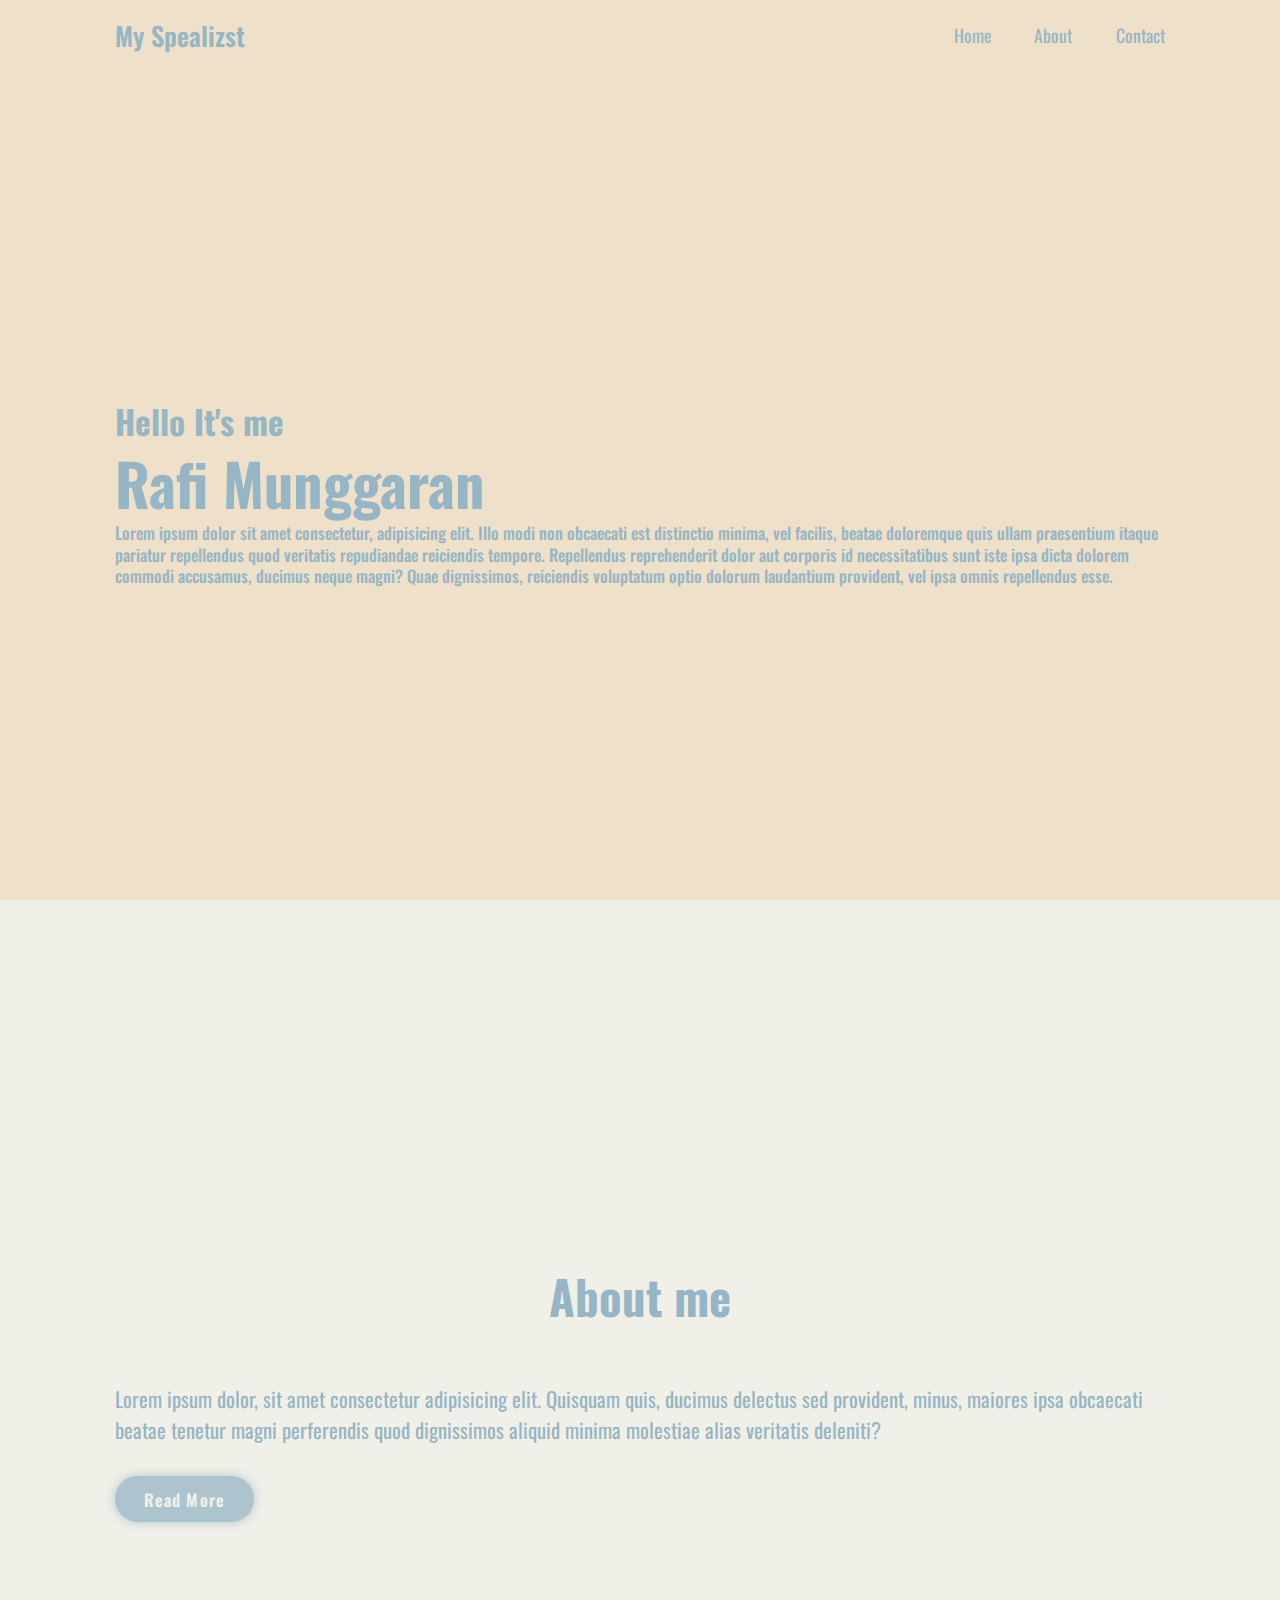
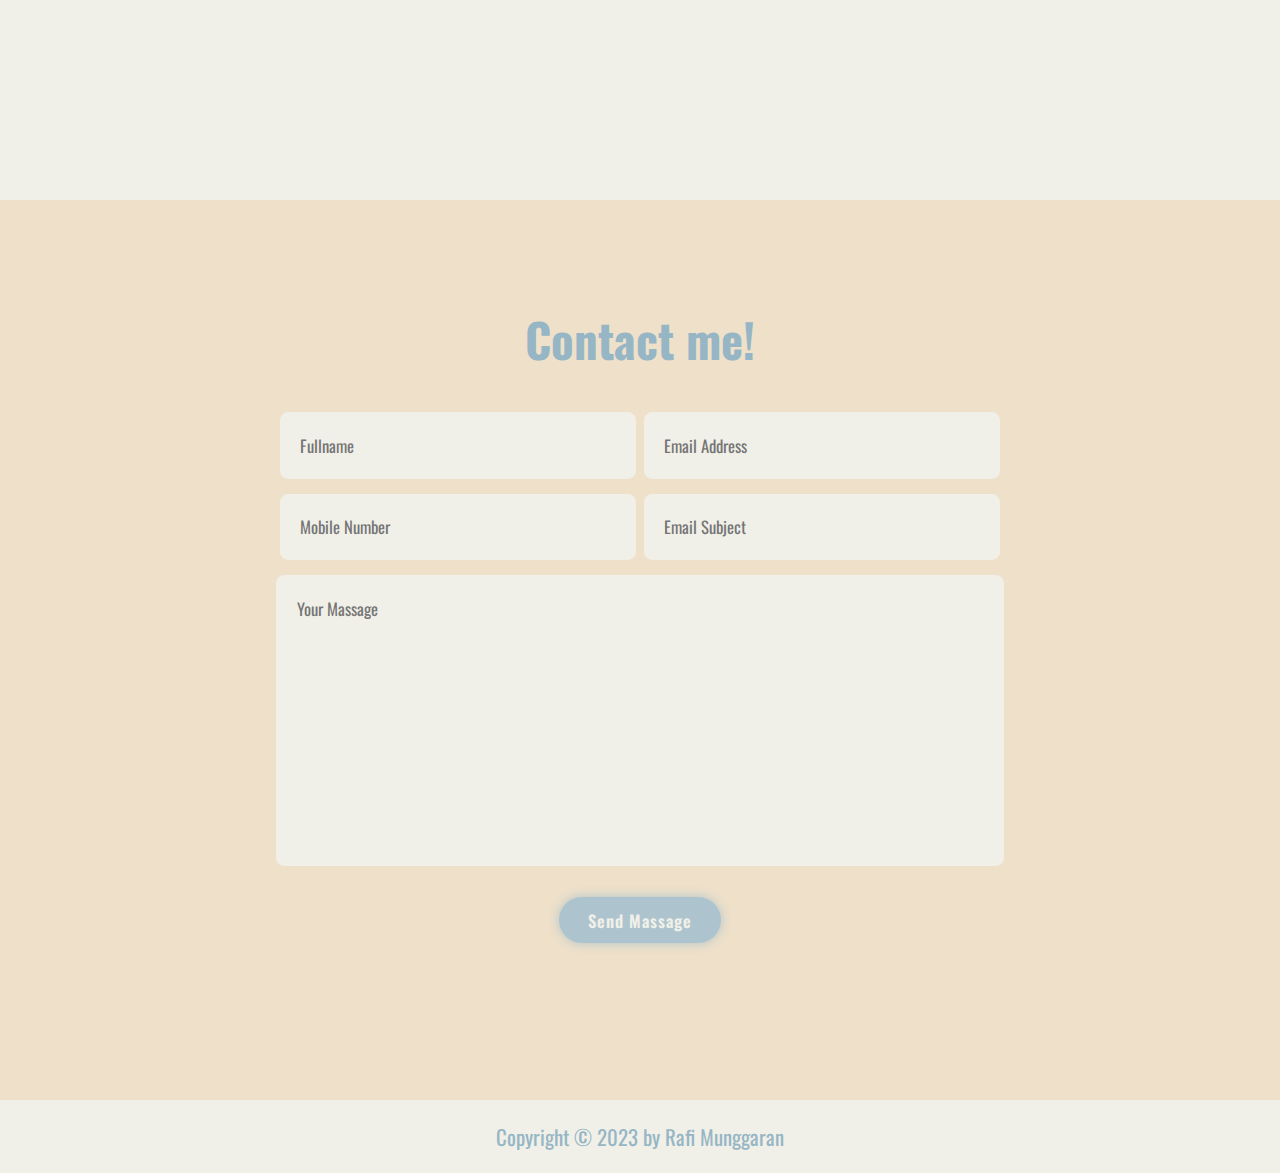
<file: index.html>
<!DOCTYPE html>
<html lang="en">
  <head>
    <meta charset="UTF-8" />
    <meta name="viewport" content="width=device-width, initial-scale=1.0" />
    <title>Pemrograman Website</title>
    <link rel="stylesheet" href="css/style.css" />
  </head>
  <body>
    <header class="header">
      <a href="#" class="logo">My Spealizst</a>

      <nav class="navbar">
        <a href="#home">Home</a>
        <a href="#about">About</a>
        <a href="#contact">Contact</a>
      </nav>
    </header>
    <!-- Home -->
    <section class="home" id="home">
      <div class="home-content">
        <h3>Hello It's me</h3>
        <h1>Rafi Munggaran</h1>
        <p>
          Lorem ipsum dolor sit amet consectetur, adipisicing elit. Illo modi non obcaecati est distinctio minima, vel facilis, beatae doloremque quis ullam praesentium itaque pariatur repellendus quod veritatis repudiandae reiciendis
          tempore. Repellendus reprehenderit dolor aut corporis id necessitatibus sunt iste ipsa dicta dolorem commodi accusamus, ducimus neque magni? Quae dignissimos, reiciendis voluptatum optio dolorum laudantium provident, vel ipsa
          omnis repellendus esse.
        </p>
      </div>
    </section>
    <!-- About -->
    <section class="about" id="about">
      <div class="about-content">
        <h2 class="heading">About me</h2>
        <p>
          Lorem ipsum dolor, sit amet consectetur adipisicing elit. Quisquam quis, ducimus delectus sed provident, minus, maiores ipsa obcaecati beatae tenetur magni perferendis quod dignissimos aliquid minima molestiae alias veritatis
          deleniti?
        </p>
        <a href="about.html" class="btn">Read More</a>
      </div>
    </section>
    <!-- Contact me  -->
    <section class="contact" id="contact">
      <h2 class="heading">Contact me!</h2>
      <form action="#">
        <div class="input-box">
          <input type="text" placeholder="Fullname" />
          <input type="email" placeholder="Email Address" />
        </div>

        <div class="input-box">
          <input type="number" placeholder="Mobile Number" />
          <input type="text" placeholder="Email Subject" />
        </div>

        <textarea name="" id="" cols="30" rows="10" placeholder="Your Massage"></textarea>
        <input type="submit" value="Send Massage" class="btn" />
      </form>
    </section>

    <!-- footer -->
    <footer class="footer">
      <div class="footer-text">
        <p>Copyright &copy; 2023 by Rafi Munggaran</p>
      </div>
    </footer>
  </body>
</html>
</file>
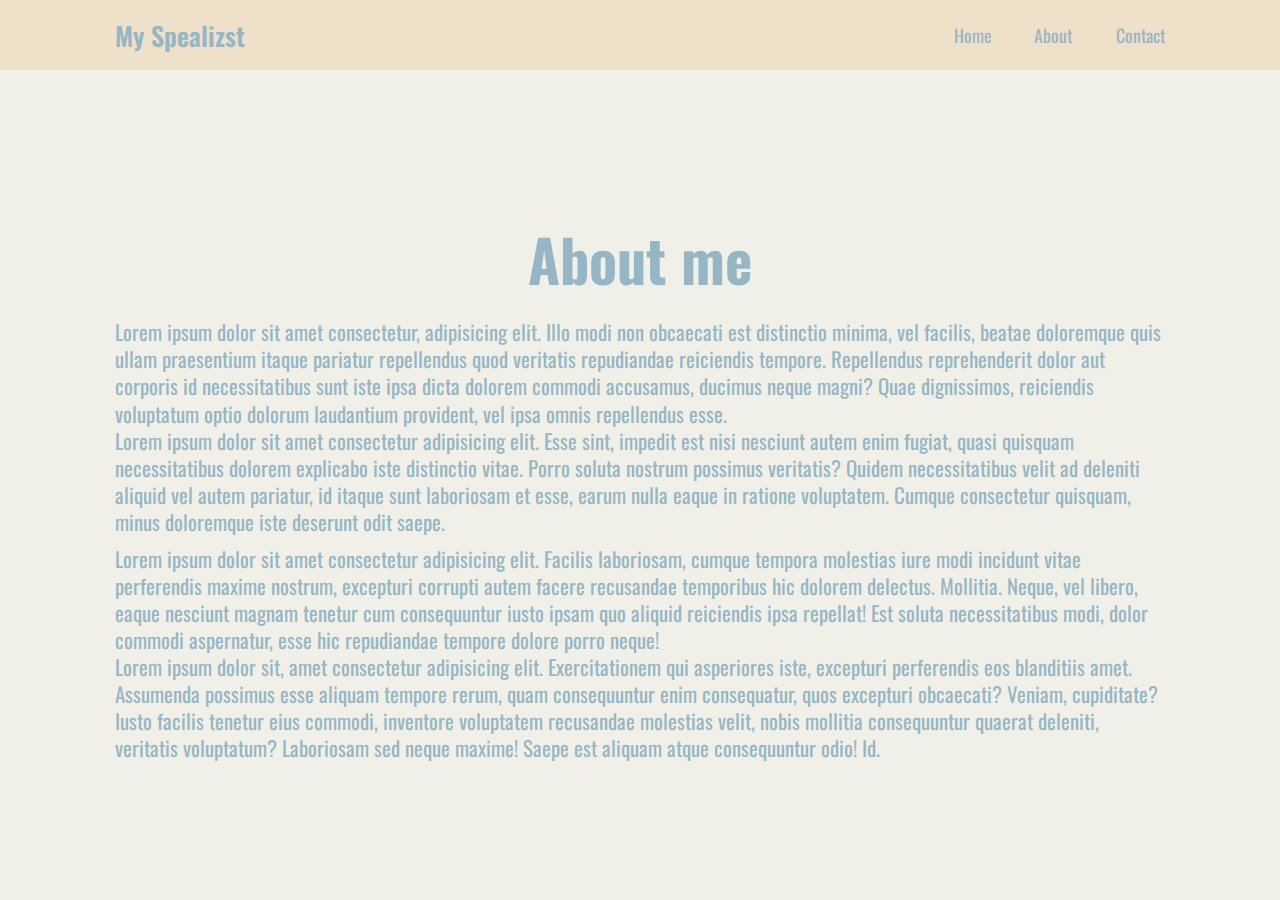
<file: about.html>
<!DOCTYPE html>
<html lang="en">
<head>
    <meta charset="UTF-8">
    <meta name="viewport" content="width=device-width, initial-scale=1.0">
    <title>About</title>
    <link rel="stylesheet" href="css/style2.css">
</head>
<body>
    <header class="header">
        <a href="#" class="logo">My Spealizst</a>

        <nav class="navbar">
            <a href="#">Home</a>
            <a href="#">About</a>
            <a href="#">Contact</a>
        </nav>
    </header>

    <section class="des" id="des">
        <div class="des-content">
            <h1 class="heading">About me</h1>
            <p>Lorem ipsum dolor sit amet consectetur, adipisicing elit. Illo modi non obcaecati est distinctio minima, vel facilis, beatae doloremque quis ullam praesentium itaque pariatur repellendus quod veritatis repudiandae reiciendis tempore.
            Repellendus reprehenderit dolor aut corporis id necessitatibus sunt iste ipsa dicta dolorem commodi accusamus, ducimus neque magni? Quae dignissimos, reiciendis voluptatum optio dolorum laudantium provident, vel ipsa omnis repellendus esse.</p>
            
            <p>Lorem ipsum dolor sit amet consectetur adipisicing elit. Esse sint, impedit est nisi nesciunt autem enim fugiat, quasi quisquam necessitatibus dolorem explicabo iste distinctio vitae. Porro soluta nostrum possimus veritatis?
            Quidem necessitatibus velit ad deleniti aliquid vel autem pariatur, id itaque sunt laboriosam et esse, earum nulla eaque in ratione voluptatem. Cumque consectetur quisquam, minus doloremque iste deserunt odit saepe.</p>
            <p>Lorem ipsum dolor sit amet consectetur adipisicing elit. Facilis laboriosam, cumque tempora molestias iure modi incidunt vitae perferendis maxime nostrum, excepturi corrupti autem facere recusandae temporibus hic dolorem delectus. Mollitia.
            Neque, vel libero, eaque nesciunt magnam tenetur cum consequuntur iusto ipsam quo aliquid reiciendis ipsa repellat! Est soluta necessitatibus modi, dolor commodi aspernatur, esse hic repudiandae tempore dolore porro neque!</p>
            <p>Lorem ipsum dolor sit, amet consectetur adipisicing elit. Exercitationem qui asperiores iste, excepturi perferendis eos blanditiis amet. Assumenda possimus esse aliquam tempore rerum, quam consequuntur enim consequatur, quos excepturi obcaecati?
            Veniam, cupiditate? Iusto facilis tenetur eius commodi, inventore voluptatem recusandae molestias velit, nobis mollitia consequuntur quaerat deleniti, veritatis voluptatum? Laboriosam sed neque maxime! Saepe est aliquam atque consequuntur odio! Id.</p>
        </div>
    </section>
</body>
</html>
</file>
<file: css/style.css>
@import url('https://fonts.googleapis.com/css2?family=Orbitron:wght@500&family=Oswald:wght@200;300;400;500;700&display=swap');

*{
    margin: 0;
    padding: 0;
    box-sizing: border-box;
    text-decoration: none;
    border: none;
    outline: none;
    scroll-behavior: smooth;
    font-family: "Oswald", sans-serif;
}

html{
    font-size: 65%;
    overflow-x: hidden;
}

body{
    background-color: #EEE0C9;
    color: #96B6C5;
}
section {
    min-height: 100vh;
    padding: 10rem 9% 2rem;
  }

.header{
    position: fixed;
    top: 0;
    left: 0;
    width: 100%;
    padding: 1.5rem 9%;
    background: #EEE0C9;
    display: flex;
    justify-content: space-between;
    align-items: center;
    z-index: 100;
}

.navbar a {
    font-size: 1.7rem;
    color: #96B6C5;
    margin-left: 4rem;
    transition: 0.3s;
}

.navbar a:hover,
.navbar a.active {
    color: #F1F0E8;
}

.logo{
    font-size: 2.5rem;
    color: #96B6C5;
    font-weight: 600;
    cursor: default;
}

.home{
    display: flex;
    justify-content: center;
    align-items: center;
}

.home-content h3{
    font-size: 3.2rem;
    font-weight: 700rem;
}

.home-content h1 {
    font-size: 5.6rem;
    font-weight: 700;
    line-height: 1.3;
  }

.home-content p {
    font-size: 1.6rem;
    font-weight: 500;
    line-height: 1.3;
  }

.home-content p:nth-of-type(2) {
    margin-bottom: 2rem;
}

.about{
    display: flex;
    justify-content: center;
    align-items: center;
    gap: 2rem;
    background: #F1F0E8;
}

.about-content p{
    font-size: 2rem;
    padding: 5rem 0 3rem;
}

.heading{
    text-align: center;
    font-size: 4.5rem;
}

.btn{
    display: inline-block;
    padding: 1rem 2.8rem;
    background: #ADC4CE;
    border-radius: 4rem;
    box-shadow: 0 0 1rem #ADC4CE;
    font-size: 1.6rem;
    color: #F1F0E8;
    letter-spacing: 0.1rem;
    font-weight: 600;
    transition: 0.5s ease;
}
.btn:hover{
    box-shadow: none;
}

.contact h2{
    margin-bottom: 3rem;
}

.contact form{
    max-width: 70rem;
    margin: 1rem auto;
    text-align: center;
    margin-bottom: 3rem;
}

.contact form .input-box{
    display: flex;
    justify-content: space-around;
    flex-wrap: wrap;
}

.contact form .input-box input,
.contact form textarea{
    width: 100%;
    padding: 2rem;
    font-size: 1.6rem;
    color: #96B6C5;
    background: #F1F0E8;
    border-radius: 0.8rem;
    margin: 0.7rem 0;
}

.contact form .input-box input{
    width: 49%;
}

.contact form textarea{
    resize: none;
}

.contact form .btn{
    margin-top: 2rem;
    cursor: pointer;
}

.footer{
    display: flex;
    justify-content: center;
    align-items: center;
    flex-wrap: wrap;
    padding: 2rem 9%;
    background: #F1F0E8;
}

.footer-text p{
    font-size: 2rem;
}
</file>
<file: css/style2.css>
@import url('https://fonts.googleapis.com/css2?family=Orbitron:wght@500&family=Oswald:wght@200;300;400;500;700&display=swap');

*{
    margin: 0;
    padding: 0;
    box-sizing: border-box;
    text-decoration: none;
    border: none;
    outline: none;
    scroll-behavior: smooth;
    font-family: "Oswald", sans-serif;
}

html{
    font-size: 65%;
    overflow-x: hidden;
}

body{
    background-color: #EEE0C9;
    color: #96B6C5;
}
section {
    min-height: 100vh;
    padding: 10rem 9% 2rem;
}
.header{
    position: fixed;
    top: 0;
    left: 0;
    width: 100%;
    padding: 1.5rem 9%;
    background: #EEE0C9;
    display: flex;
    justify-content: space-between;
    align-items: center;
    z-index: 100;
}

.navbar a {
    font-size: 1.7rem;
    color: #96B6C5;
    margin-left: 4rem;
    transition: 0.3s;
}

.navbar a:hover,
.navbar a.active {
    color: #F1F0E8;
}

.logo{
    font-size: 2.5rem;
    color: #96B6C5;
    font-weight: 600;
    cursor: default;
}

.des{
    display: flex;
    justify-content: center;
    align-items: center;
    background: #F1F0E8;
}

.des-content h1 {
    font-size: 5.6rem;
    font-weight: 700;
    line-height: 1.3;
  }

.des-content p {
    font-size: 2rem;
    font-weight: 400;
    line-height: 1.3;
  }

.des-content p:nth-of-type(2) {
    margin-bottom: 1rem;
}

.heading {
    text-align: center;
    font-size: 4.5rem;
    padding-bottom: 2rem;
  }
</file>
